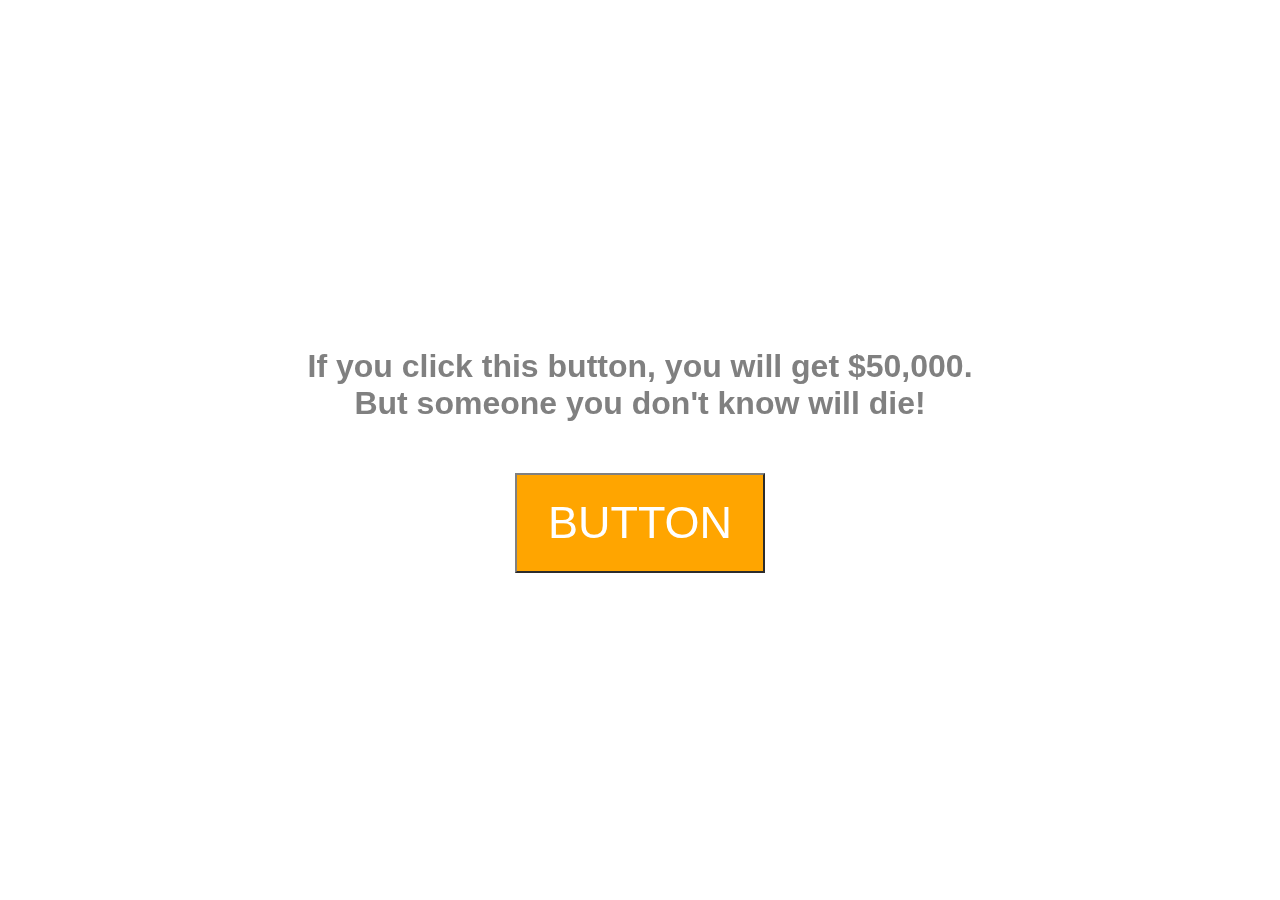
<file: index.html>
<!DOCTYPE html>
<html>

<head>
    <link rel="stylesheet" href="style.css">
    <title>Button</title>
    <meta charset="UTF-8">
    <meta name="viewport" content="width=device-width, initial-scale=0.7" />
    <meta name="description"
        content="This website has a button, If you click the button, you will get $50,000.But someone you don't know will die!">
    <meta name="author" content="Richard Liu">
    <link rel="icon" href="logo.png">
    <link rel="apple-touch-icon" href="logo.png">
</head>

<body>
    <div class="fgadf">
        <div class="dsFsaR">
            <h1 class="oTfGhu">
                If you click this button, you will get $50,000.
                <br>
                But someone you don't know will die!
            </h1>
            <button id="btn">BUTTON</button>
        </div>
    </div>
</body>

</html>
</file>
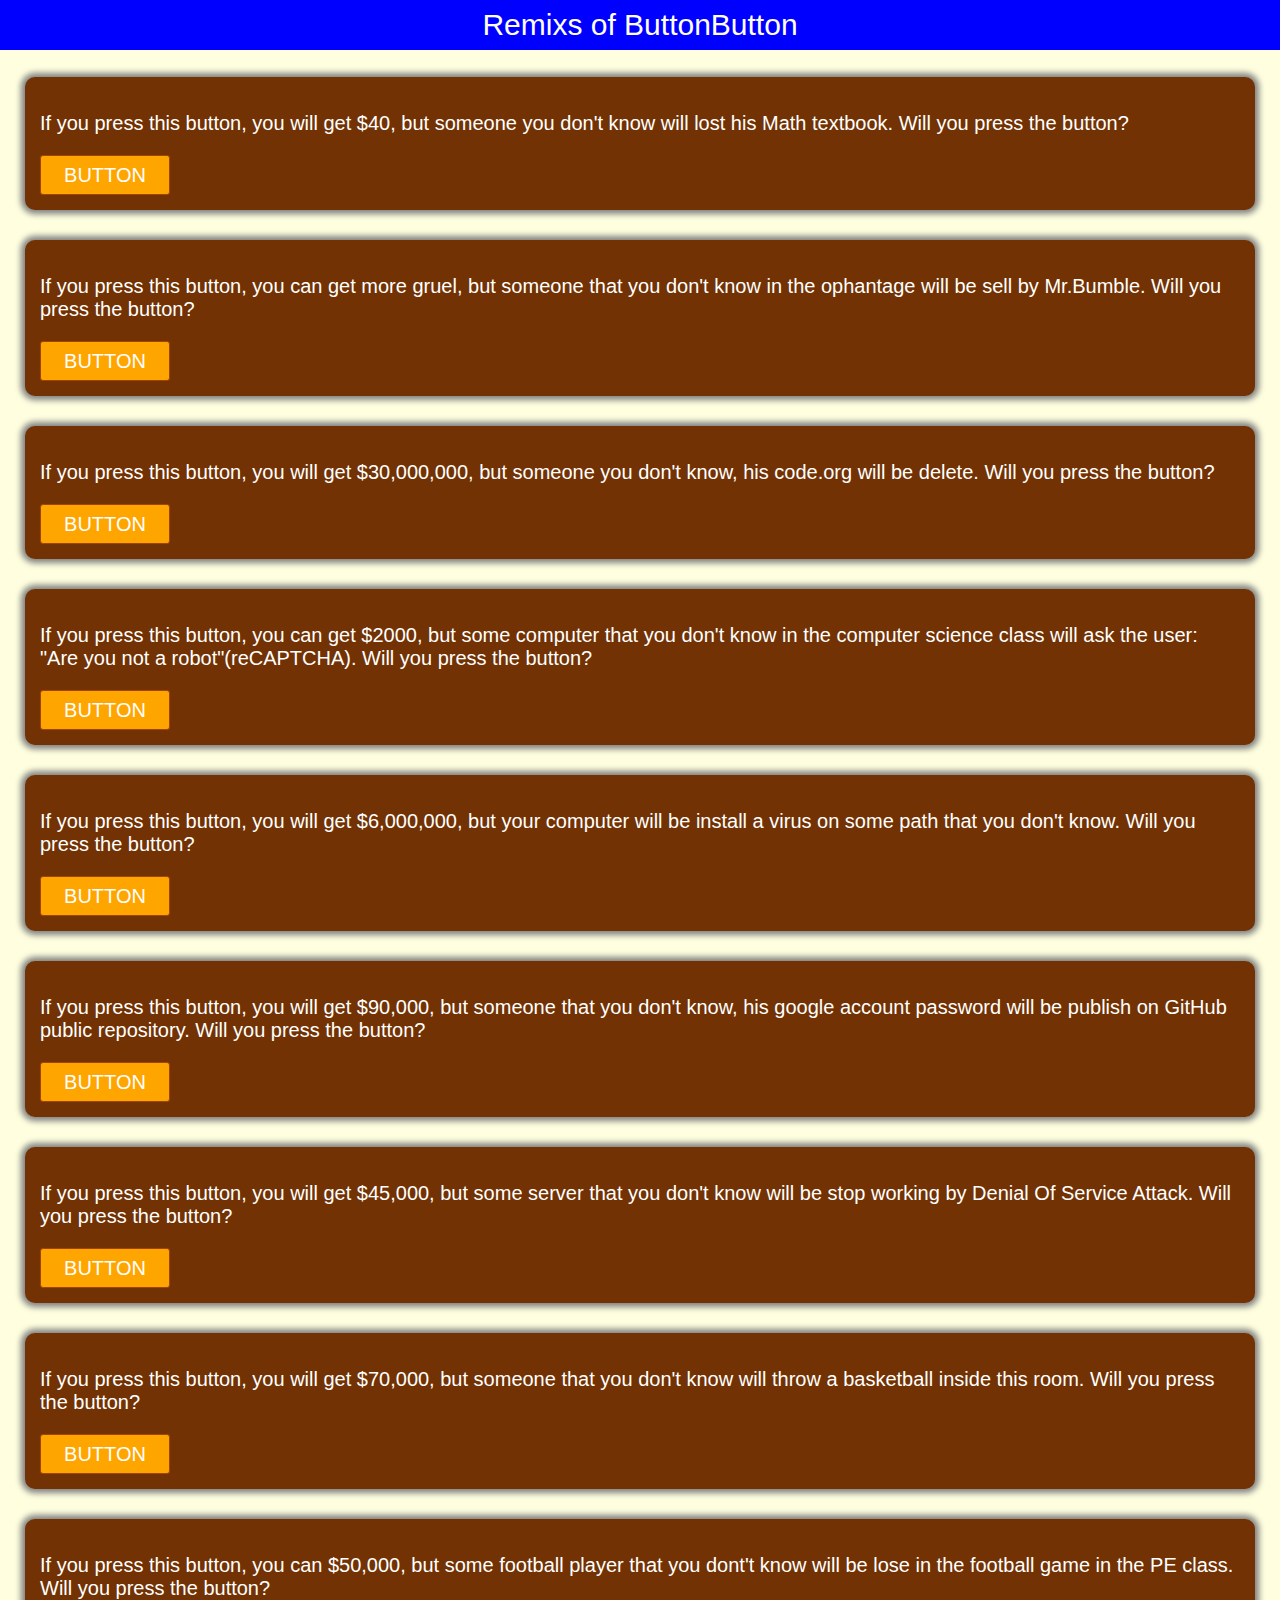
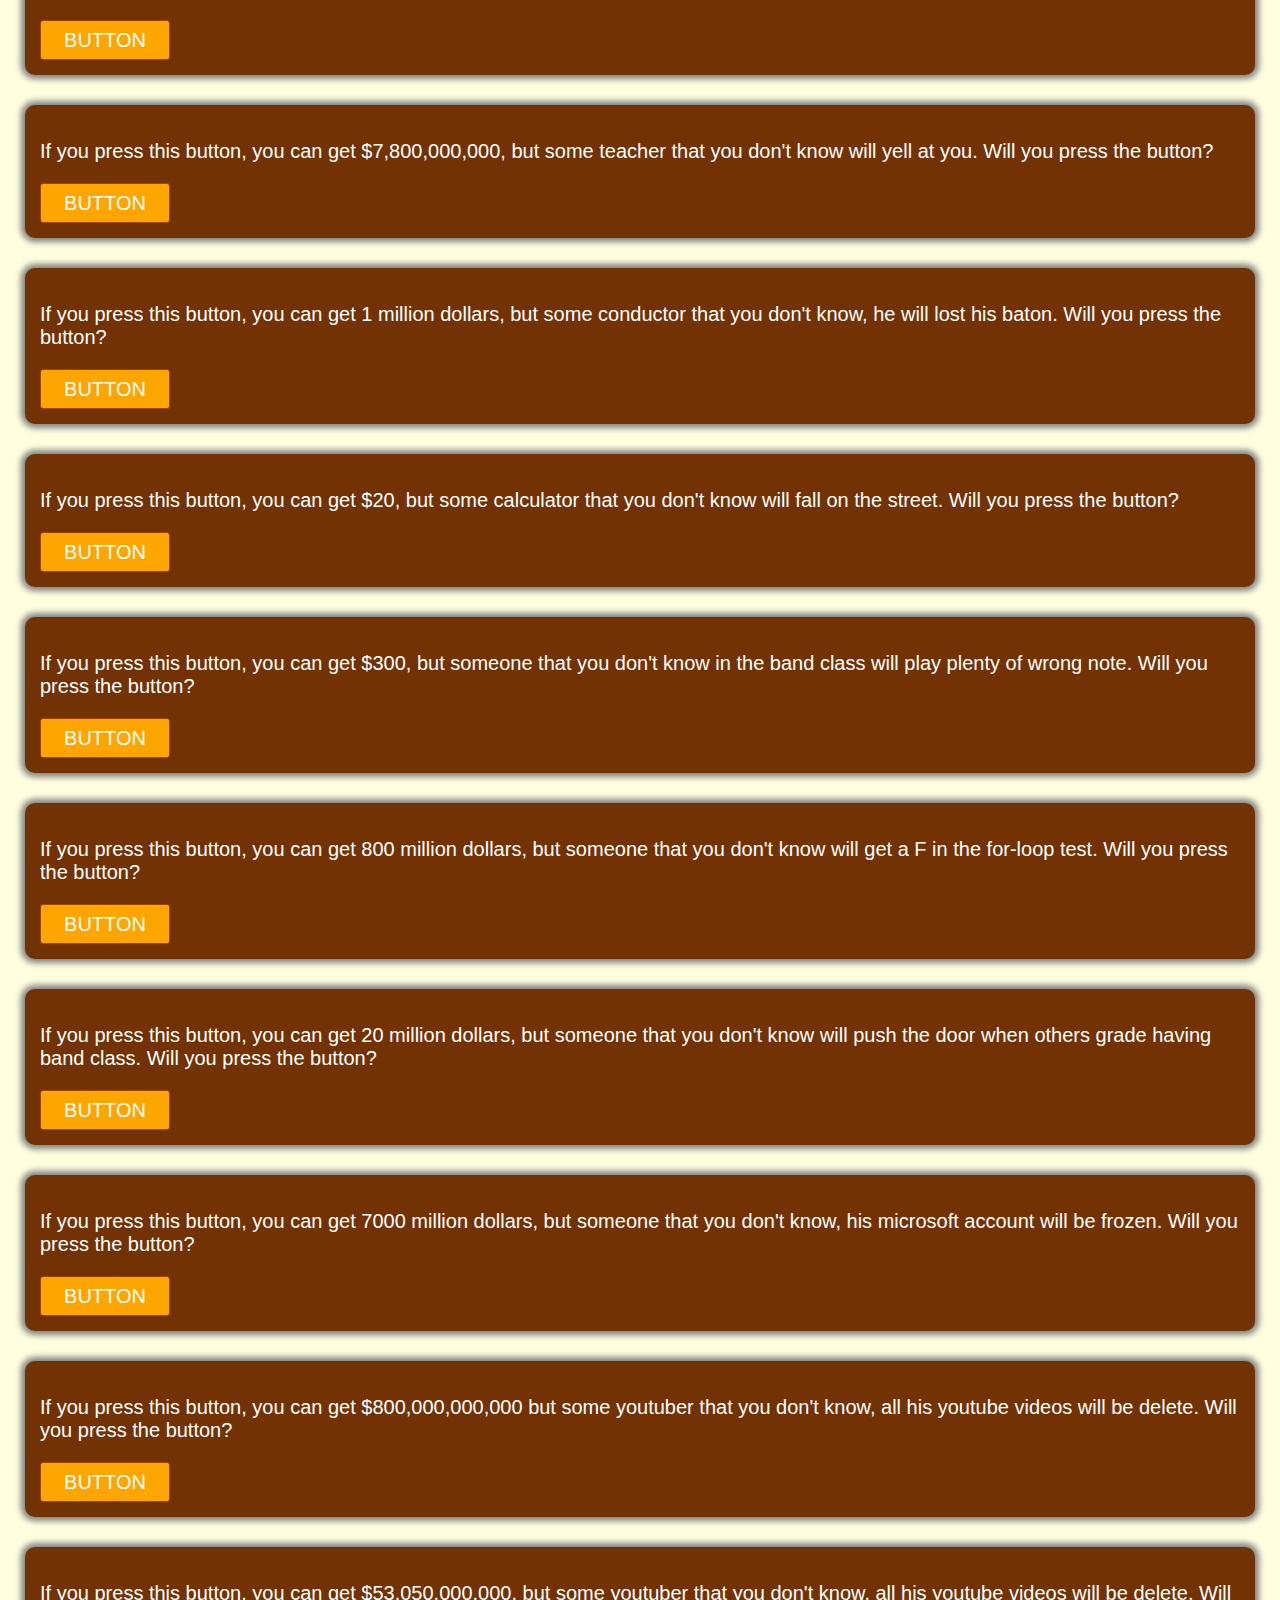
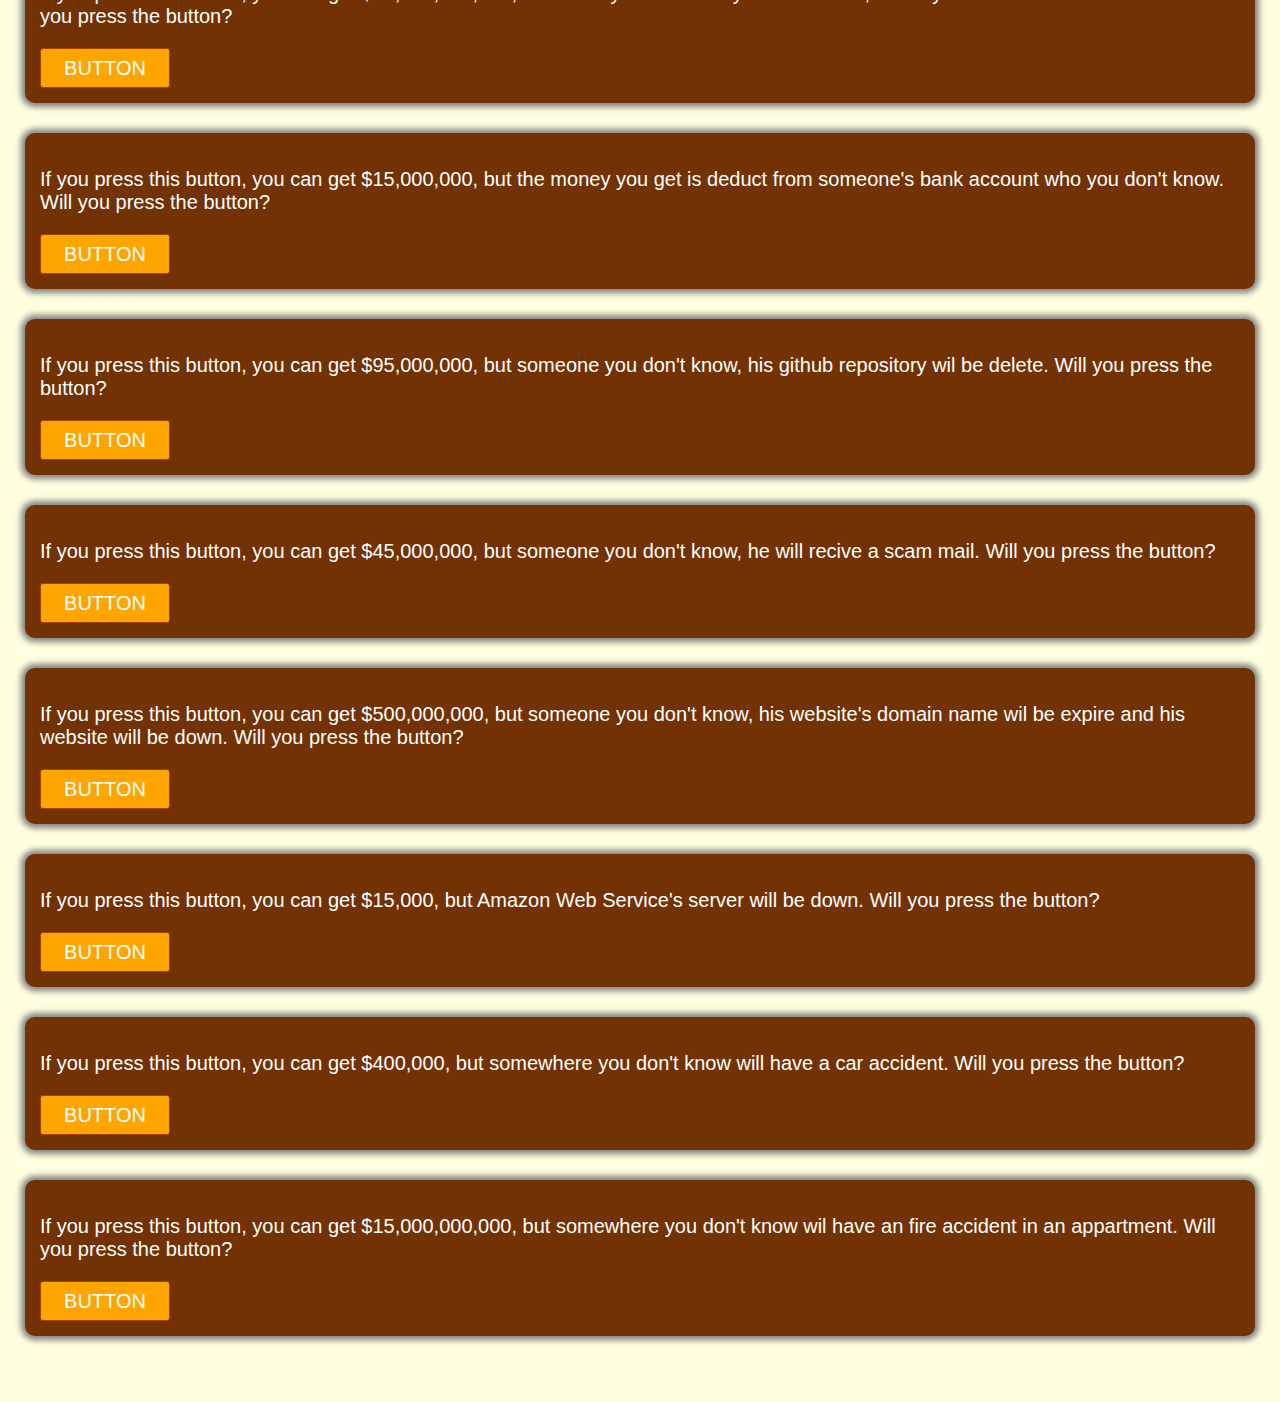
<file: remix.html>
<!DOCTYPE html>
<html>

<head>
    <link rel="stylesheet" href="style.css">
    <meta name="author" content="Richard Liu">
    <link rel="icon" href="logo.png">
    <link rel="apple-touch-icon" href="logo.png">
    <title>ButtonButton - Remix verson</title>
    <meta name="viewport" content="width=device-width, initial-scale=1.0">
</head>

<body class="gfdrt">
    <div class="uip">
        <p>Remixs of ButtonButton</p>
    </div>
    <br>
    <br>
    <br>
    <br>
    <div class="chtnk">
        <p>If you press this button, you will get $40, but someone you don't know will lost his Math textbook. Will
            you press the button?</p>
        <button>BUTTON</button>
    </div>
    <div class="chtnk">
        <p>If you press this button, you can get more gruel, but someone that you don't know in the ophantage will be
            sell by Mr.Bumble. Will you press the button?</p>
        <button>BUTTON</button>
    </div>
    <div class="chtnk">
        <p>If you press this button, you will get $30,000,000, but someone you don't know, his code.org will be delete.
            Will you press the button?</p>
        <button>BUTTON</button>
    </div>
    <div class="chtnk">
        <p>If you press this button, you can get $2000, but some computer that you don't know in the computer science
            class will ask the user: "Are you not a robot"(reCAPTCHA).
            Will you press the button?</p>
        <button>BUTTON</button>
    </div>
    <div class="chtnk">
        <p>If you press this button, you will get $6,000,000, but your computer will be install a virus on some path
            that you don't know.
            Will you press the button?</p>
        <button>BUTTON</button>
    </div>
    <div class="chtnk">
        <p>If you press this button, you will get $90,000, but someone that you don't know, his google account password
            will be publish on GitHub public repository.
            Will you press the button?</p>
        <button>BUTTON</button>
    </div>
    <div class="chtnk">
        <p>If you press this button, you will get $45,000, but some server that you don't know will be stop working by
            Denial Of Service Attack.
            Will you press the button?</p>
        <button>BUTTON</button>
    </div>
    <div class="chtnk">
        <p>If you press this button, you will get $70,000, but someone that you don't know will throw a basketball
            inside this room.
            Will you press the button?</p>
        <button>BUTTON</button>
    </div>
    <div class="chtnk">
        <p>If you press this button, you can $50,000, but some football player that you dont't know will be
            lose in the football game in the PE class. Will you press the button?</p>
        <button>BUTTON</button>
    </div>
    <div class="chtnk">
        <p>If you press this button, you can get $7,800,000,000, but some teacher that you don't know will yell at you.
            Will you press the button?</p>
        <button>BUTTON</button>
    </div>
    <div class="chtnk">
        <p>If you press this button, you can get 1 million dollars, but some conductor that you don't know, he will lost
            his baton.
            Will you press the button?</p>
        <button>BUTTON</button>
    </div>
    <div class="chtnk">
        <p>If you press this button, you can get $20, but some calculator that you don't know will fall on the street.
            Will you press the button?</p>
        <button>BUTTON</button>
    </div>
    <div class="chtnk">
        <p>If you press this button, you can get $300, but someone that you don't know in the band class will play
            plenty of wrong note.
            Will you press the button?</p>
        <button>BUTTON</button>
    </div>
    <div class="chtnk">
        <p>If you press this button, you can get 800 million dollars, but someone that you don't know will get a F in
            the for-loop test.
            Will you press the button?</p>
        <button>BUTTON</button>
    </div>
    <div class="chtnk">
        <p>If you press this button, you can get 20 million dollars, but someone that you don't know will push the door
            when others grade having band class.
            Will you press the button?</p>
        <button>BUTTON</button>
    </div>
    <div class="chtnk">
        <p>If you press this button, you can get 7000 million dollars, but someone that you don't know, his microsoft
            account will be frozen. Will you press the button?</p>
        <button>BUTTON</button>
    </div>
    <div class="chtnk">
        <p>If you press this button, you can get $800,000,000,000 but some youtuber that you don't know, all his youtube videos will be delete. Will you press the button?</p>
        <button>BUTTON</button>
    </div>
    <div class="chtnk">
        <p>If you press this button, you can get $53,050,000,000, but some youtuber that you don't know, all his youtube videos will be delete. Will you press the button?</p>
        <button>BUTTON</button>
    </div>
    <div class="chtnk">
        <p>If you press this button, you can get $15,000,000, but the money you get is deduct from someone's bank account who you don't know. Will you press the button?</p>
        <button>BUTTON</button>
    </div>
    <div class="chtnk">
        <p>If you press this button, you can get $95,000,000, but someone you don't know, his github repository wil be delete. Will you press the button?</p>
        <button>BUTTON</button>
    </div>
    <div class="chtnk">
        <p>If you press this button, you can get $45,000,000, but someone you don't know, he will recive a scam mail. Will you press the button?</p>
        <button>BUTTON</button>
    </div>
    <div class="chtnk">
        <p>If you press this button, you can get $500,000,000, but someone you don't know, his website's domain name wil be expire and his website will be down. Will you press the button?</p>
        <button>BUTTON</button>
    </div>
    <div class="chtnk">
        <p>If you press this button, you can get $15,000, but Amazon Web Service's server will be down. Will you press the button?</p>
        <button>BUTTON</button>
    </div>
    <div class="chtnk">
        <p>If you press this button, you can get $400,000, but somewhere you don't know will have a car accident. Will you press the button?</p>
        <button>BUTTON</button>
    </div>
    <div class="chtnk">
        <p>If you press this button, you can get $15,000,000,000, but somewhere you don't know wil have an fire accident in an appartment. Will you press the button?</p>
        <button>BUTTON</button>
    </div>
    <br>
    <br>
    <script src="https://richardliucode.github.io/richardcode/RichardJS/footer.js"></script>
</body>

</html>
</file>
<file: style.css>
body {
    margin: 0;
}

body::-webkit-scrollbar {
    width: 0px;
}

#btn {
    width: 250px;
    height: 100px;
    border-color: gray;
    border-width: 2px 2px 2px 2px;
    font-size: 45px;
    background-color: orange;
    margin-top: 30px;
    color: white;
    overflow-x: hidden;
}

#btn:active {
    border-color: gray;
    border-width: 1px 5px 6px 5px;
    border-color: #292a2a gray #292a2a gray;
    font-size: 44px
}

.fgadf {
    width: 100vw;
    height: 100vh;
    position: fixed;
    top: 0;
    left: 0;
    display: flex;
    justify-content: center;
    align-items: center;
}

.dsFsaR {
    text-align: center;
}

.oTfGhu {
    font-family: arial;
    color: gray;
}

.gfdrt {
    background-color: lightyellow;
}

.uip {
    display: flex;
    justify-content: center;
    align-items: center;
    position: fixed;
    top: 0;
    left: 0;
    background-color: blue;
    width: 100vw;
    height: 50px;
    font-family: arial;
    color: white;
}

.uip p {
    font-size: 30px;
}

.chtnk {
    width: 1200px;
    background-color: rgb(114, 50, 3);
    margin: 0 auto;
    padding-left: 15px;
    padding-right: 15px;
    padding-top: 15px;
    padding-bottom: 15px;
    font-family: arial;
    margin-top: 5px;
    margin-bottom: 30px;
    text-align: left;
    border-radius: 10px;
    font-size: 20px;
    color: white;
    box-shadow: 0 0 6px 4px gray;
}

.chtnk button {
    background-color: orange;
    padding: 3px;
    font-size: 20px;
    width: 130px;
    height: 40px;
    border-style: solid;
    border-width: 1px;
    border-color: rgb(162, 69, 3);
    border-radius: 3px;
    color: white;
    user-select: none;
}

.chtnk button:active {
    background-color: rgb(250, 175, 35);
    border-width: 1px;
    border-color: aliceblue;
}
</file>
